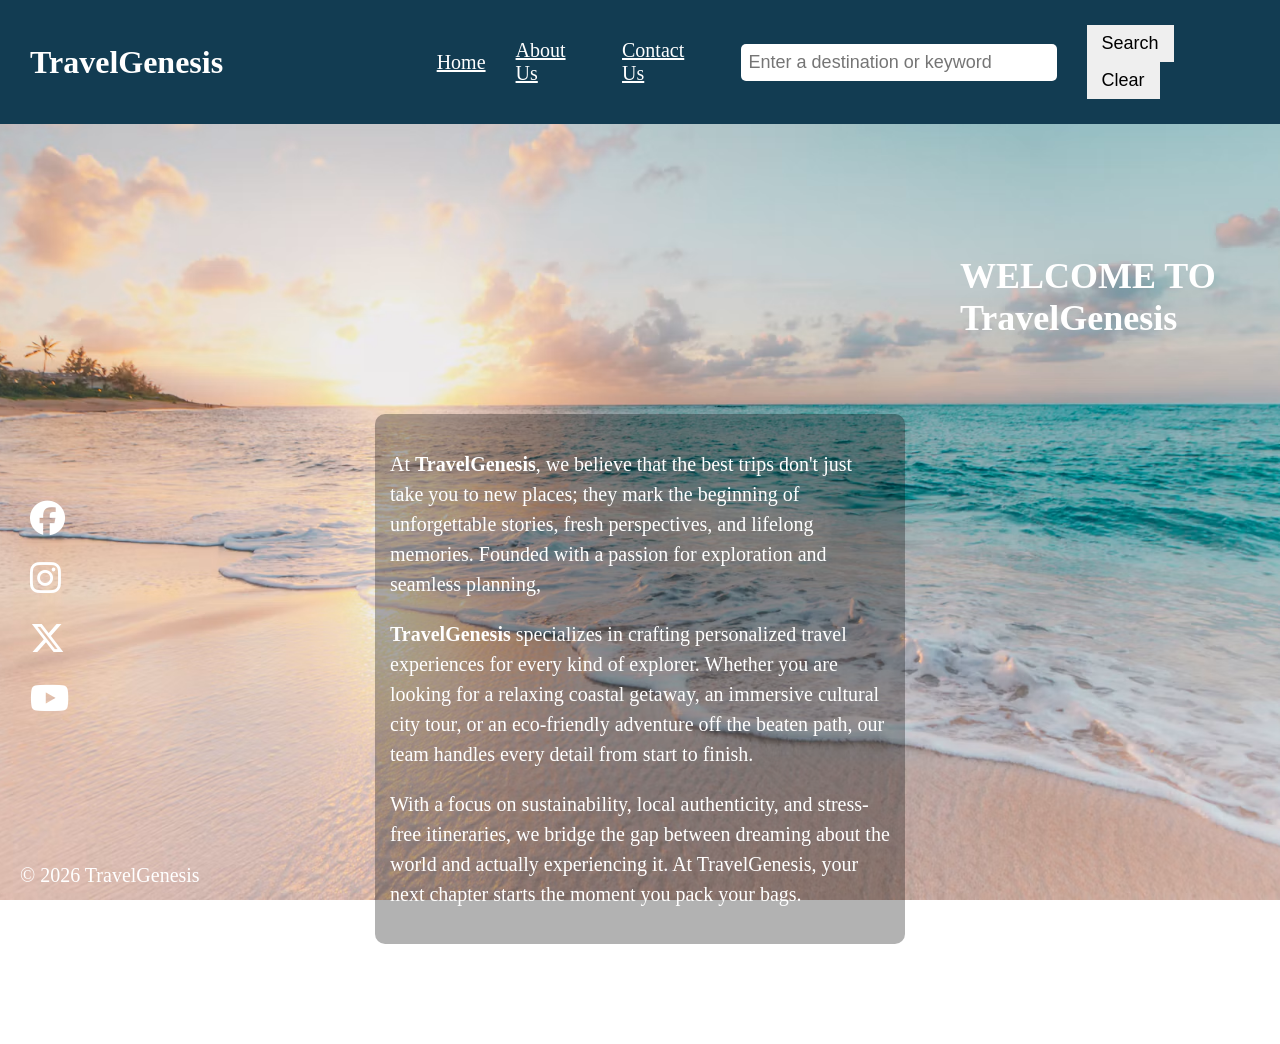
<file: index.html>
<!DOCTYPE html>
<html lang="en">
<head>
    <meta charset="UTF-8">
    <meta name="viewport" content="width=device-width, initial-scale=1.0">
    <title>Travel Recommendation</title>
    <link rel="stylesheet" href="./travel_recommendation.css">
    <link rel="stylesheet" href="https://cdnjs.cloudflare.com/ajax/libs/font-awesome/6.5.2/css/all.min.css">
</head>
<body>
    <nav>
        <h1>TravelGenesis</h1>
        <ul>
            <li><a href="./index.html" id="home">Home</a></li>
            <li><a href="./about_us.html" id="about_us">About Us</a></li>
            <li><a href="./contact_us.html" id="contact_us">Contact Us</a></li>
            
            <li><input type="text" id="questionInput" placeholder="Enter a destination or keyword"></li>
            <li><button id='searchBtn'>Search</button>
                <button id='clearBtn'>Clear</button>
            </li>
        </ul>
    </nav>
    <div id="searchResults"></div>
    <div class="pageContent" id="intro">
        <h2>WELCOME TO TravelGenesis</h2>
        <p>
            At <strong>TravelGenesis</strong>, we believe that the best trips don't just take you to new places; 
            they mark the beginning of unforgettable stories, fresh perspectives, and lifelong memories.
            Founded with a passion for exploration and seamless planning, 
        </p>
        <p>    
            <strong>TravelGenesis</strong> specializes in crafting personalized travel experiences for every kind of explorer. 
            Whether you are looking for a relaxing coastal getaway, an immersive cultural city tour, 
            or an eco-friendly adventure off the beaten path, our team handles every detail from start to finish.
        </p>
        <p> 
            With a focus on sustainability, local authenticity, and stress-free itineraries, 
            we bridge the gap between dreaming about the world and actually experiencing it. 
            At TravelGenesis, your next chapter starts the moment you pack your bags.
        </p>    
    </div>
    <footer>
        <div class="socialLinks">
                <a href="https://www.facebook.com/" target="_blank" aria-label="Facebook">
                    <i class="fa-brands fa-facebook"></i>
                </a>
                <a href="https://www.instagram.com/" target="_blank" aria-label="Instagram">
                    <i class="fa-brands fa-instagram"></i>
                </a>
                <a href="https://x.com/" target="_blank" aria-label="X">
                    <i class="fa-brands fa-x-twitter"></i>
                </a>
            <a href="https://www.youtube.com/" target="_blank" aria-label="YouTube">
                <i class="fa-brands fa-youtube"></i>
            </a>
        </div>
    <p>© 2026 TravelGenesis</p>
    </footer>
    <script src="./travel_recommendation.js"></script>
</body>
</html>
</file>
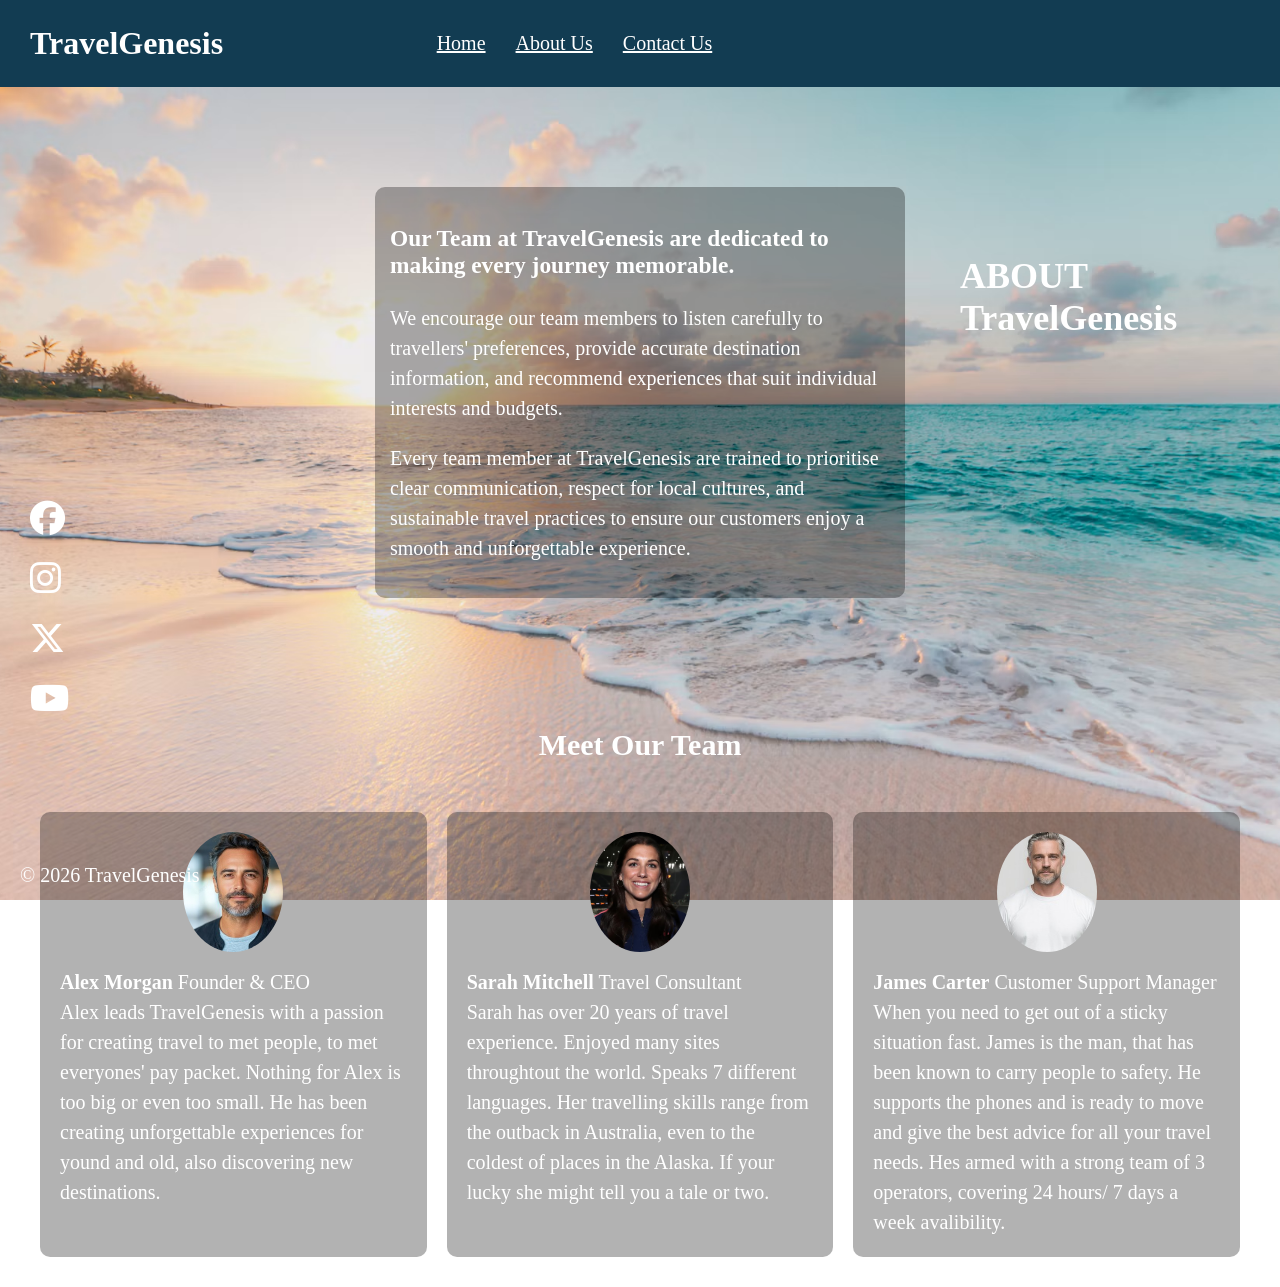
<file: about_us.html>
<!DOCTYPE html>
<html lang="en">
<head>
    <meta charset="UTF-8">
    <meta name="viewport" content="width=device-width, initial-scale=1.0">
    <title>Travel Recommendation</title>
    <link rel="stylesheet" href="./travel_recommendation.css">
    <link rel="stylesheet" href="https://cdnjs.cloudflare.com/ajax/libs/font-awesome/6.5.2/css/all.min.css">
</head>
<body>
    <nav>
        <h1>TravelGenesis</h1>
        <ul>
            <li><a href="./index.html" id="home">Home</a></li>
            <li><a href="./about_us.html" id="about_us">About Us</a></li>
            <li><a href="./contact_us.html" id="contact_us">Contact Us</a></li>
        </ul>
    </nav>
    <h2>ABOUT <br> TravelGenesis</h2>
    <div class="pageContent">
        <h3><strong>Our Team at TravelGenesis are dedicated to making every journey memorable.</strong></h3>
            <p>
            We encourage our team members to listen carefully to travellers' preferences, provide accurate destination information, 
            and recommend experiences that suit individual interests and budgets.
            </p>
            <p>
            Every team member at TravelGenesis are trained to prioritise clear communication, respect for local cultures, 
            and sustainable travel practices to ensure our customers enjoy a smooth and unforgettable experience.
            </p>
    </div>

        <h3 class="team">Meet Our Team</h3>
        <div class="teamMembers">
            <div class="teamCard">
                <img src="./alex.jpg" alt="Alex Morgen">

                <p><strong>Alex Morgan</strong> Founder & CEO<br>
                Alex leads TravelGenesis with a passion for creating travel to met people, to met everyones' pay packet. 
                Nothing for Alex is too big or even too small. He has been creating unforgettable experiences for yound and old,
                also discovering new destinations.
                </p>
            </div>
            <div class="teamCard">
                <img src="./sarah.avif" alt="Sarah Mitchell">

                <p><strong>Sarah Mitchell</strong> Travel Consultant<br>
                Sarah has over 20 years of travel experience. Enjoyed many sites throughtout the world. Speaks 7 different languages.
                Her travelling skills range from the outback in Australia, even to the coldest of places in the Alaska.
                If your lucky she might tell you a tale or two.
                </p>
            </div>
            <div class="teamCard">
                <img src="./james.jpg" alt="James Carter">

                <p><strong>James Carter</strong> Customer Support Manager<br>
                When you need to get out of a sticky situation fast. James is the man, that has been known to carry people to safety.
                He supports the phones and is ready to move and give the best advice for all your travel needs.
                Hes armed with a strong team of 3 operators, covering 24 hours/ 7 days a week avalibility. </p>
            </div>
        </div>
    <footer>
        <div class="socialLinks">               
            <a href="https://www.facebook.com/" target="_blank" aria-label="Facebook">
                <i class="fa-brands fa-facebook"></i>
            </a>
            <a href="https://www.instagram.com/" target="_blank" aria-label="Instagram">
                <i class="fa-brands fa-instagram"></i>
            </a>
            <a href="https://x.com/" target="_blank" aria-label="X">
                <i class="fa-brands fa-x-twitter"></i>
            </a>
            <a href="https://www.youtube.com/" target="_blank" aria-label="YouTube">
                <i class="fa-brands fa-youtube"></i>
            </a>
        </div>
        <p>© 2026 TravelGenesis</p>
    </footer>
    <script src="./travel_recommendation.js"></script>
</body>
</html>
</file>
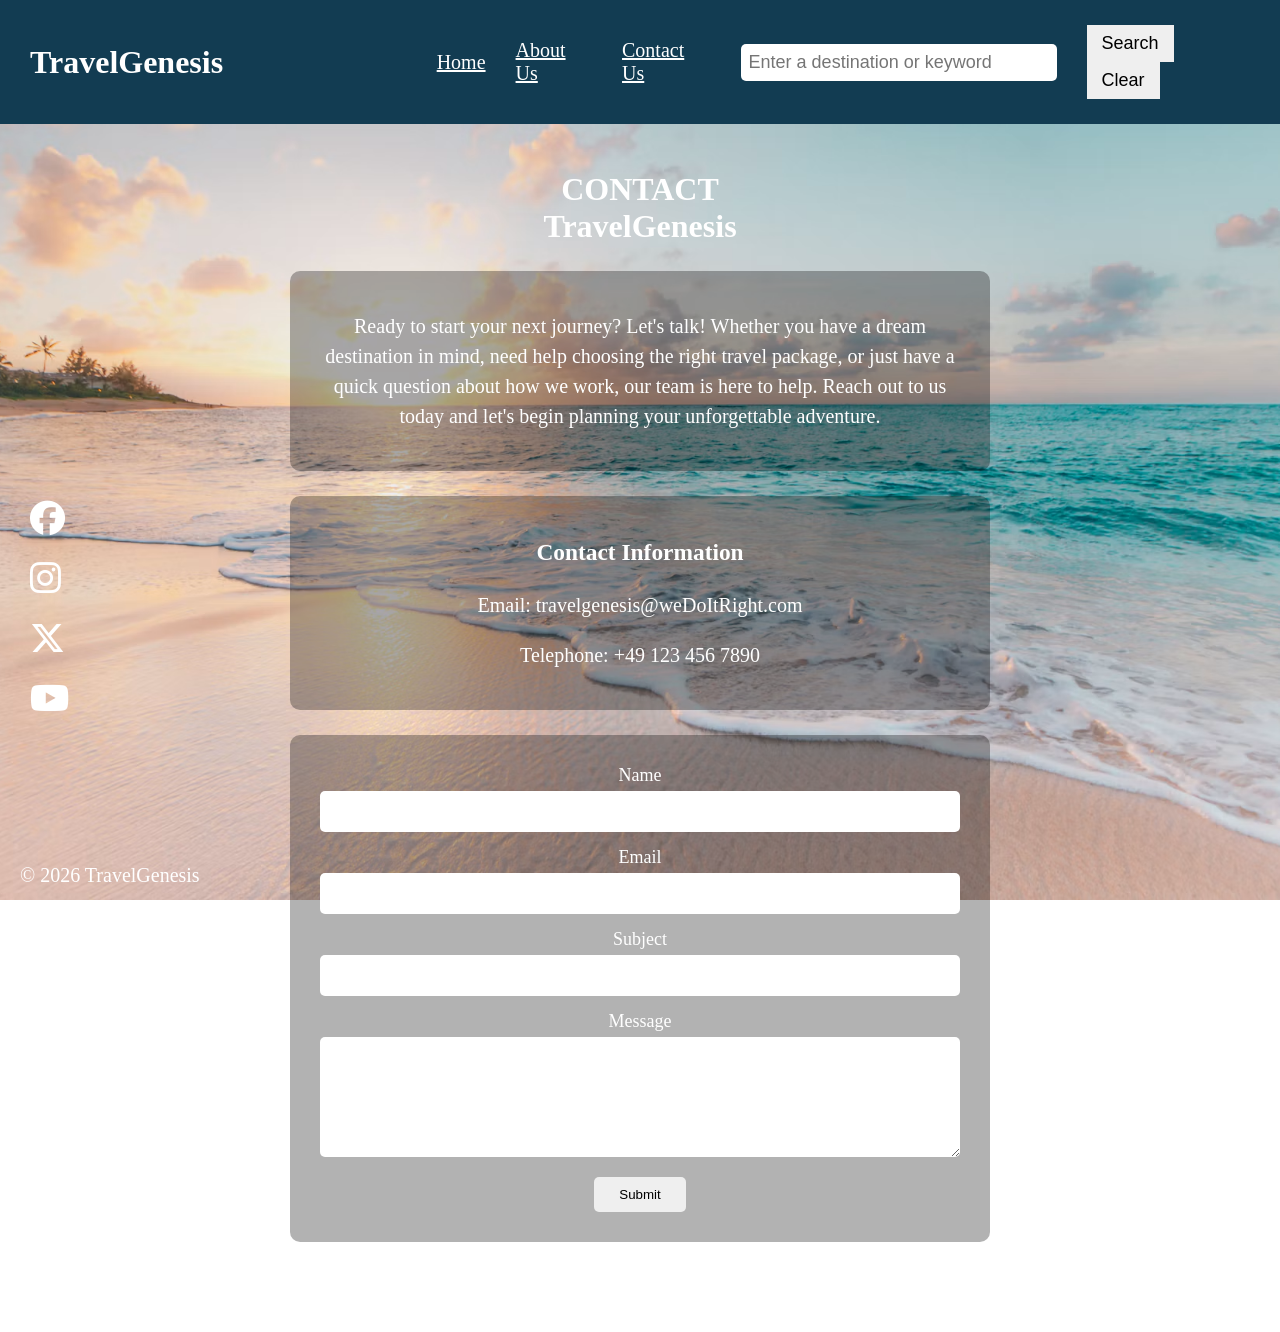
<file: contact_us.html>
<!DOCTYPE html>
<html lang="en">
<head>
    <meta charset="UTF-8">
    <meta name="viewport" content="width=device-width, initial-scale=1.0">
    <title>Travel Recommendation</title>
    <link rel="stylesheet" href="./travel_recommendation.css">
    <link rel="stylesheet" href="https://cdnjs.cloudflare.com/ajax/libs/font-awesome/6.5.2/css/all.min.css">
</head>
<body>
    <nav>
        <h1>TravelGenesis</h1>
        <ul>
            <li><a href="./index.html" id="home">Home</a></li>
            <li><a href="./about_us.html" id="about_us">About Us</a></li>
            <li><a href="./contact_us.html" id="contact_us">Contact Us</a></li>
            
            <li><input type="text" id="questionInput" placeholder="Enter a destination or keyword"></li>
            <li><button id='searchBtn'>Search</button>
                <button id='clearBtn'>Clear</button>
            </li>    
        </ul>
    </nav>
    <div class="contactLayout">
    <h2>CONTACT <br> TravelGenesis</h2>
    <div class="contactIntro">
    <p>Ready to start your next journey? Let's talk!
        Whether you have a dream destination in mind, 
        need help choosing the right travel package, 
        or just have a quick question about how we work, our team is here to help. 
        Reach out to us today and let's begin planning your unforgettable adventure.</p>
    </div>

    <div class="contactInfo">
        <h3>Contact Information</h3>
        <p>Email: <a href="mailto:travelgenesis@weDoItRight.com">
            travelgenesis@weDoItRight.com
            </a></p>
        <p>Telephone: <a href="tel:+491234567890">+49 123 456 7890</a></p>
    </div>

    <form id="contactForm">
      <div>
        <label for="name">Name</label>
        <input type="text" id="name" name="name" required>
      </div>
      <div>
        <label for="email">Email</label>
        <input type="email" id="email" name="email" required>
      </div>
      <div>
        <label for="subject">Subject</label>
        <input type="text" id="subject" name="subject" required>
      </div>
      <div>
        <label for="message">Message</label>
        <textarea id="message" name="message" rows="5" required></textarea>
      </div>
      <button type="submit">Submit</button>
    </form>
</div>
    <footer>
        <div class="socialLinks">
            <a href="https://www.facebook.com/" target="_blank" aria-label="Facebook">
                <i class="fa-brands fa-facebook"></i>
            </a>
            <a href="https://www.instagram.com/" target="_blank" aria-label="Instagram">
                <i class="fa-brands fa-instagram"></i>
            </a>
            <a href="https://x.com/" target="_blank" aria-label="X">
                <i class="fa-brands fa-x-twitter"></i>
            </a>
        <a href="https://www.youtube.com/" target="_blank" aria-label="YouTube">
            <i class="fa-brands fa-youtube"></i>
        </a>
        </div>
    <p>© 2026 TravelGenesis</p>
</footer>

    <script src="./travel_recommendation.js"></script>
</body>
</html>
</file>
<file: travel_recommendation.css>
body {
    background-image: url("./beach.avif");
    background-size: cover;
    background-position: center;
    background-repeat: no-repeat;
    background-attachment: fixed;
    min-height: 100vh;
    margin: 0;
    min-height: 100vh;
    display: flex;
    flex-direction: column;
    font-size: 20px;
}

nav {
    display:flex;
    align-items: center;
    background-color: #123c52;
    padding: 25px 30px;
    position: sticky;
    top: 0;
    z-index: 1000;
}

nav h1 {
    color: white;
    margin:0;
    flex: 1;
    font-size: 32px;
}

nav a {
    color: white;
    text-decoration: underline;
    font-size: 20px;
}

nav a:hover {
    text-decoration: underline;
}

nav ul {
    display: flex;
    align-items: center;
    justify-content: flex-end;
    gap: 30px;
    list-style: none;
    margin: 0;
    padding: 0;
    flex: 2;
    
}

nav ul li:nth-child(3) {
    margin-right: auto;
}

nav input {
    width: 300px;
    padding: 8px;
    border-radius: 5px;
    border: none;
}

nav button {
    padding: 8px 15px;
    border: none;
    cursor: pointer;    
}

nav input,
nav button {
    font-size:18px;
}

nav button:hover {
    background-color: #b8e0e9;
}

h2 {
    font-size: 36px;
    position: absolute;
    top: 25%;
    left: 75%;
    color: white;
}

.pageContent {
    padding: 15px;
    max-width: 500px;
    margin: 100px auto;
    border: 80px;
    color: white;
    background-color: rgba(0, 0, 0, 0.30);
    border-radius: 10px;
}

/* Contact Us Page */

.contactInfo {
    max-width: 500px;
    margin: 30px auto;
    padding: 20px 30px;
    background-color: rgba(0, 0, 0, 0.30);
    border-radius: 10px;
    color: white;
    text-align: center;
    background-attachment: fixed;
}

.contactInfo a {
    color: white;
    text-decoration: none;
}

.contactInfo a:hover {
    text-decoration: underline;
}

.contactIntro {
    max-width: 500px;
    margin: 40px auto 20px;
    text-align: center;
    color: white;
    padding: 20px;
    background-color: rgba(0, 0, 0, 0.30);
    border-radius: 10px;
}

#contactForm {
    max-width: 500px;
    margin: 30px auto;
    padding: 30px;
    background-color: rgba(0, 0, 0, 0.30);
    border-radius: 10px;
    color: white;
}

#contactForm div {
    margin-bottom: 15px;
}

#contactForm label {
    display: block;
    margin-bottom: 5px;
}

#contactForm input,
#contactForm textarea {
    width: 100%;
    padding: 10px;
    border-radius: 5px;
    border: none;
    box-sizing: border-box;
}

#contactForm button {
    padding: 10px 25px;
    border: none;
    border-radius: 5px;
    cursor: pointer;
}

#contactForm button:hover {
    background-color: #b8e0e9;
}

.contactLayout {
    width: 90%;
    max-width: 700px;
    margin: 20px auto 60px;
    text-align: center;
}

.contactLayout h2 {
    position: static;
    color: white;
    font-size: 32px;
}

.contactIntro,
.contactInfo,
#contactForm {
    width: 100%;
    max-width: none;
    box-sizing: border-box;
    margin: 25px auto;
}

/* Footer oon the side of the website */

footer {
    position: absolute;
    padding: 20px;
    color: white;
}

footer p {
    position: fixed;
    bottom: 10px;
    left: 20px;
    margin: 0;
}

.socialLinks {
    position: fixed;
    left: 30px;
    top: 500px;
    display: flex;
    flex-direction: column;
    gap: 20px;
    z-index: 10;
}

.socialLinks a {
    color: white;
    font-size: 35px;
}

.socialLinks a:hover {
    color: #b8e0e9;
}

p {
    font-size: 20px;
    line-height: 1.5;
}

label,
#contactForm input,
#contactForm textarea {
    font-size: 18px;
}

/* Meet the team */

.team {
    color: white;
    font-size: 30px;
    margin-bottom: 20px;
    text-align: center;
}

.teamMembers {
    display: grid;
    grid-template-columns: repeat(3, 1fr);
    gap: 20px;
    max-width: 1200px;
    margin: 30px auto;
}

.teamCard {
    flex: 1;
    padding: 20px;
    background-color: rgba(0, 0, 0, 0.30);
    border-radius: 10px;
    color: white;
}

.teamCard p {
    margin: 0;
}

.teamCard img {
    width: 100px;
    height: 120px;
    object-fit: cover;
    border-radius: 50%;
    display: block;
    margin: 0 auto 15px;
}

/* Travel Recommendations */

#searchResults {
    display: grid;
    grid-template-columns: repeat(3, 1fr);
    gap: 25px;
    max-width: 1300px;
    margin: 150px auto 40px;
}

.recommendation {
    width: auto;
    padding: 20px;
    background-color: rgba(0, 0, 0, 0.30);
    border-radius: 10px;
    color: white;
    text-align: center;
    min-width: 300px;
    box-sizing: border-box;
}

.recommendation img {
    width: 100%;
    height: 200px;
    object-fit: cover;
    border-radius: 8px;
}

.recommendation h3 {
    font-size: 24px;
}

.recommendation p {
    font-size: 18px;
    line-height: 1.5;
}
</file>
